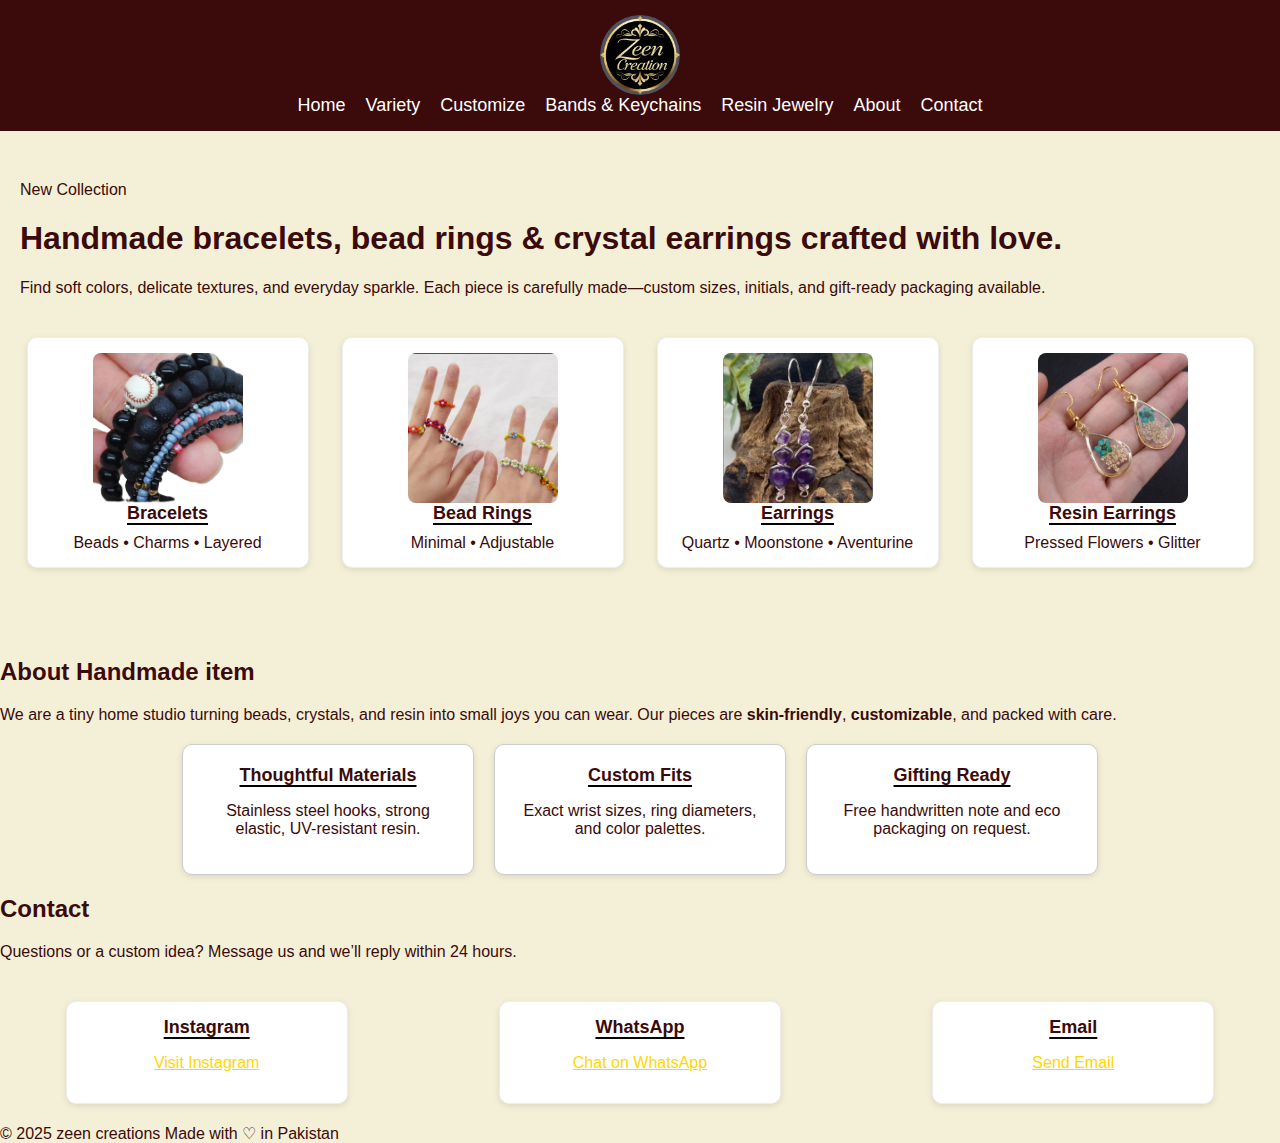
<file: index.html>
<!doctype html>
<html lang="en">
<head>
  <meta charset="utf-8">
  <meta name="viewport" content="width=device-width, initial-scale=1">
  <title>Handmade Jewelry — Home</title>
  <link rel="stylesheet" href="styles.css">
</head>
<body>
  <header class="navbar"> 
  <div class="container inner">
  <div class="brand">
    <div class="logo">
      <img src="images/logo.png" alt="Zeen Creation Logo">
    </div>
  </div>
</div>
    </div>
    <nav class="nav-links">
      <a href="index.html">Home</a>
      <a href="variety.html">Variety</a>
      <a href="customize.html">Customize</a>
      <a href="bands-keychains.html">Bands & Keychains</a>
      <a href="resin.html">Resin Jewelry</a>
      <a href="#about">About</a>
      <a class="nav-cta" href="#contact">Contact</a>
    </nav>
  </div>
</header>
  <main>
    <section class="hero">
      <div class="container hero-grid">
        <div>
          <span class="badge">New Collection</span>
          <h1>Handmade bracelets, bead rings & crystal earrings crafted with love.</h1>
          <p>Find soft colors, delicate textures, and everyday sparkle. Each piece is carefully made—custom sizes, initials, and gift-ready packaging available.</p>
        </div>
        <div class="hero-tiles">
          <div class="card">
            <img src="images/black braclate.png" alt="Bracelets">
            <div class="title">Bracelets</div>
            <div class="subtitle">Beads • Charms • Layered</div>
          </div>
          <div class="card">
            <img src="images/beades frings.jpeg" alt="Bead Rings">
            <div class="title">Bead Rings</div>
            <div class="subtitle">Minimal • Adjustable</div>
          </div>
          <div class="card">
            <img src="images/purple glass beads.jpeg" alt="Crystal Earrings">
            <div class="title">Earrings</div>
            <div class="subtitle">Quartz • Moonstone • Aventurine</div>
          </div>
          <div class="card">
            <img src="images/resin.jpeg" alt="Resin Earrings">
            <div class="title">Resin Earrings</div>
            <div class="subtitle">Pressed Flowers • Glitter</div>
          </div>
        </div>
      </div>
    </section>
    <section id="about" class="section">
      <div class="container">
        <h2>About Handmade item
        </h2>
        <p class="lead">We are a tiny home studio turning beads, crystals, and resin into small joys you can wear. Our pieces are <strong>skin-friendly</strong>, <strong>customizable</strong>, and packed with care.</p>
        <div class="grid cols-3 mt-2">
          <div class="cards">
            <div class="title">Thoughtful Materials</div>
            <p class="subtitle">Stainless steel hooks, strong elastic, UV-resistant resin.</p>
          </div>
          <div class="cards">
            <div class="title">Custom Fits</div>
            <p class="subtitle">Exact wrist sizes, ring diameters, and color palettes.</p>
          </div>
          <div class="cards">
            <div class="title">Gifting Ready</div>
            <p class="subtitle">Free handwritten note and eco packaging on request.</p>
          </div>
        </div>
      </div>
    </section>
    <section id="contact" class="section" style="padding-top:0;">
      <div class="container">
        <h2>Contact</h2>
        <p class="lead">Questions or a custom idea? Message us and we’ll reply within 24 hours.</p>
        </div>
      <div class="grid cols-3">
  <div class="card">
    <div class="title">Instagram</div>
    <p class="subtitle">
      <a href="https://www.instagram.com/tazin.fatim/" target="_blank">
        Visit Instagram
      </a>
    </p>
  </div>

  <div class="card">
    <div class="title">WhatsApp</div>
    <p class="subtitle">
      <a href="https://wa.me/923002347285" target="_blank">
        Chat on WhatsApp
      </a>
    </p>
  </div>

  <div class="card">
    <div class="title">Email</div>
    <p class="subtitle">
      <a href="mailto:zeen.fatima@gmail.com">
        Send Email
      </a>
    </p>
  </div>
</div>

    </section>
  </main>
  <footer>
    <div class="container row">
      <span>© 2025 zeen creations</span>
      <span>Made with ♡ in Pakistan</span>
    </div>
  </footer>
</body>
</html>
</file>
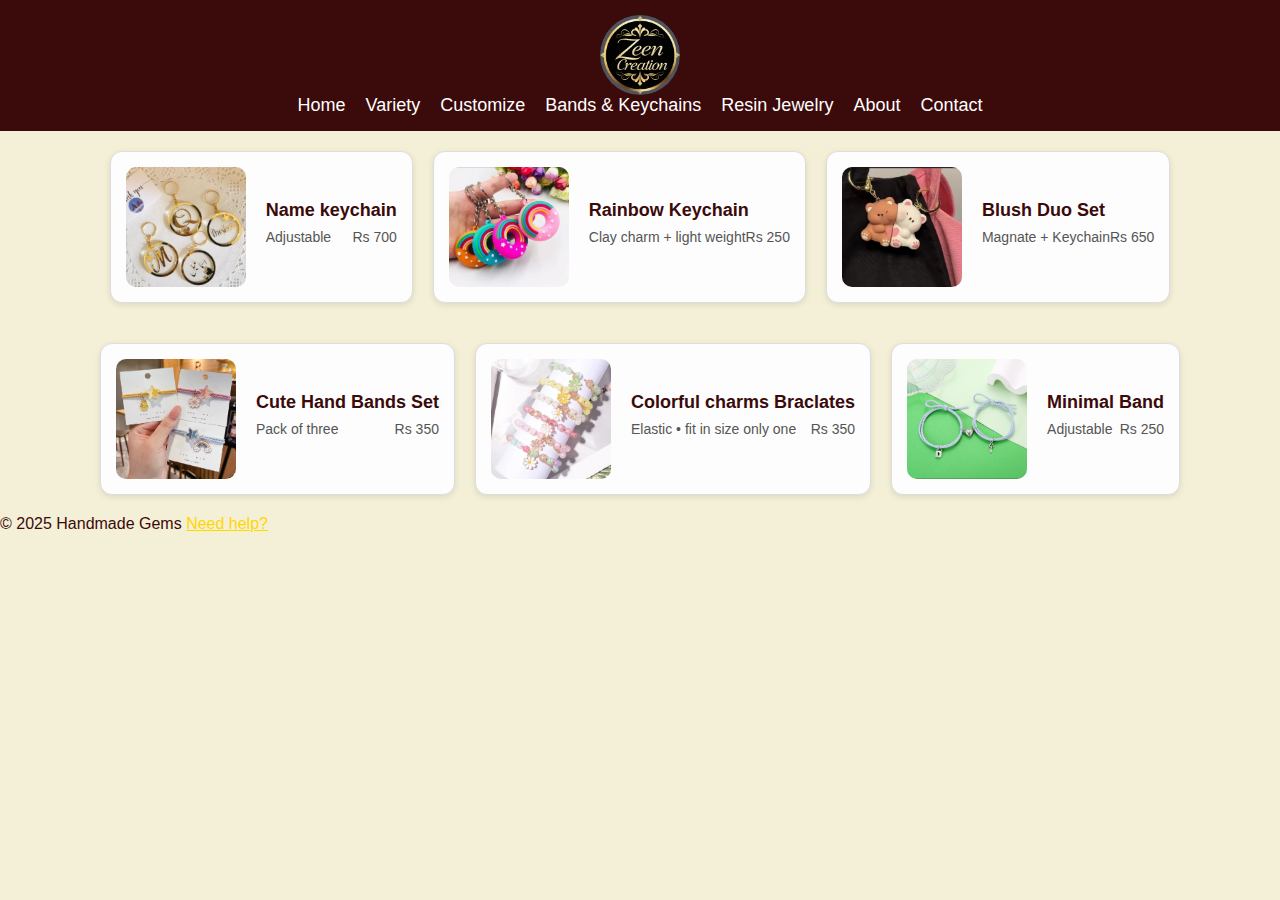
<file: bands-keychains.html>
<!DOCTYPE html>
<html lang="en">
<head>
  <meta charset="UTF-8">
  <meta name="viewport" content="width=device-width, initial-scale=1.0">
  <title>Handmade Jewelry — Bands & Keychains</title>
  <link rel="stylesheet" href="styles.css">
</head>
<body>

<header class="navbar">
  <div class="container inner">
    <div class="brand">
      <div class="logo">
        <img src="images/logo.png" alt="Zeen Creation Logo">
      </div>
    </div>
    <nav class="nav-links">
      <a href="index.html">Home</a>
      <a href="variety.html">Variety</a>
      <a href="customize.html">Customize</a>
      <a href="bands-keychains.html">Bands & Keychains</a>
      <a href="resin.html">Resin Jewelry</a>
      <a href="index.html#about">About</a>
      <a class="nav-cta" href="index.html#contact">Contact</a>
    </nav>
  </div>
</header>

<main class="section">
  <div class="grid">
    <article class="product">
      <img src="images/resin key chain.jpeg" alt="Alphabet keychain">
      <div class="info">
        <div class="name">Name keychain</div>
        <div class="meta"><span>Adjustable</span><span>Rs 700</span></div>
      </div>
    </article>

    <article class="product">
      <img src="images/mini cute keychain.jpeg" alt="Rainbow Keychain">
      <div class="info">
        <div class="name">Rainbow Keychain</div>
        <div class="meta"><span>Clay charm + light weight</span><span>Rs 250</span></div>
      </div>
    </article>

    <article class="product">
      <img src="images/bear keychains.jpeg" alt="Blush Duo Set">
      <div class="info">
        <div class="name">Blush Duo Set</div>
        <div class="meta"><span>Magnate + Keychain</span><span>Rs 650</span></div>
      </div>
    </article>

    <article class="product">
      <img src="images/charms bands.jpeg" alt="Cute Hand Bands Set">
      <div class="info">
        <div class="name">Cute Hand Bands Set</div>
        <div class="meta"><span>Pack of three</span><span>Rs 350</span></div>
      </div>
    </article>

    <article class="product">
      <img src="images/mix color b.jpeg" alt="Colorful Band">
      <div class="info">
        <div class="name">Colorful charms Braclates</div>
        <div class="meta"><span>Elastic • fit in size only one </span><span>Rs 350</span></div>
      </div>
    </article>

    <article class="product">
      <img src="images/thread braclate.jpeg" alt="Minimal Band">
      <div class="info">
        <div class="name">Minimal Band</div>
        <div class="meta"><span>Adjustable</span><span>Rs 250</span></div>
      </div>
    </article>
  </div>
</main>

<footer>
  <div class="container row">
    <span>© 2025 Handmade Gems</span>
    <a href="index.html#contact">Need help?</a>
  </div>
</footer>

</body>
</html>
</file>
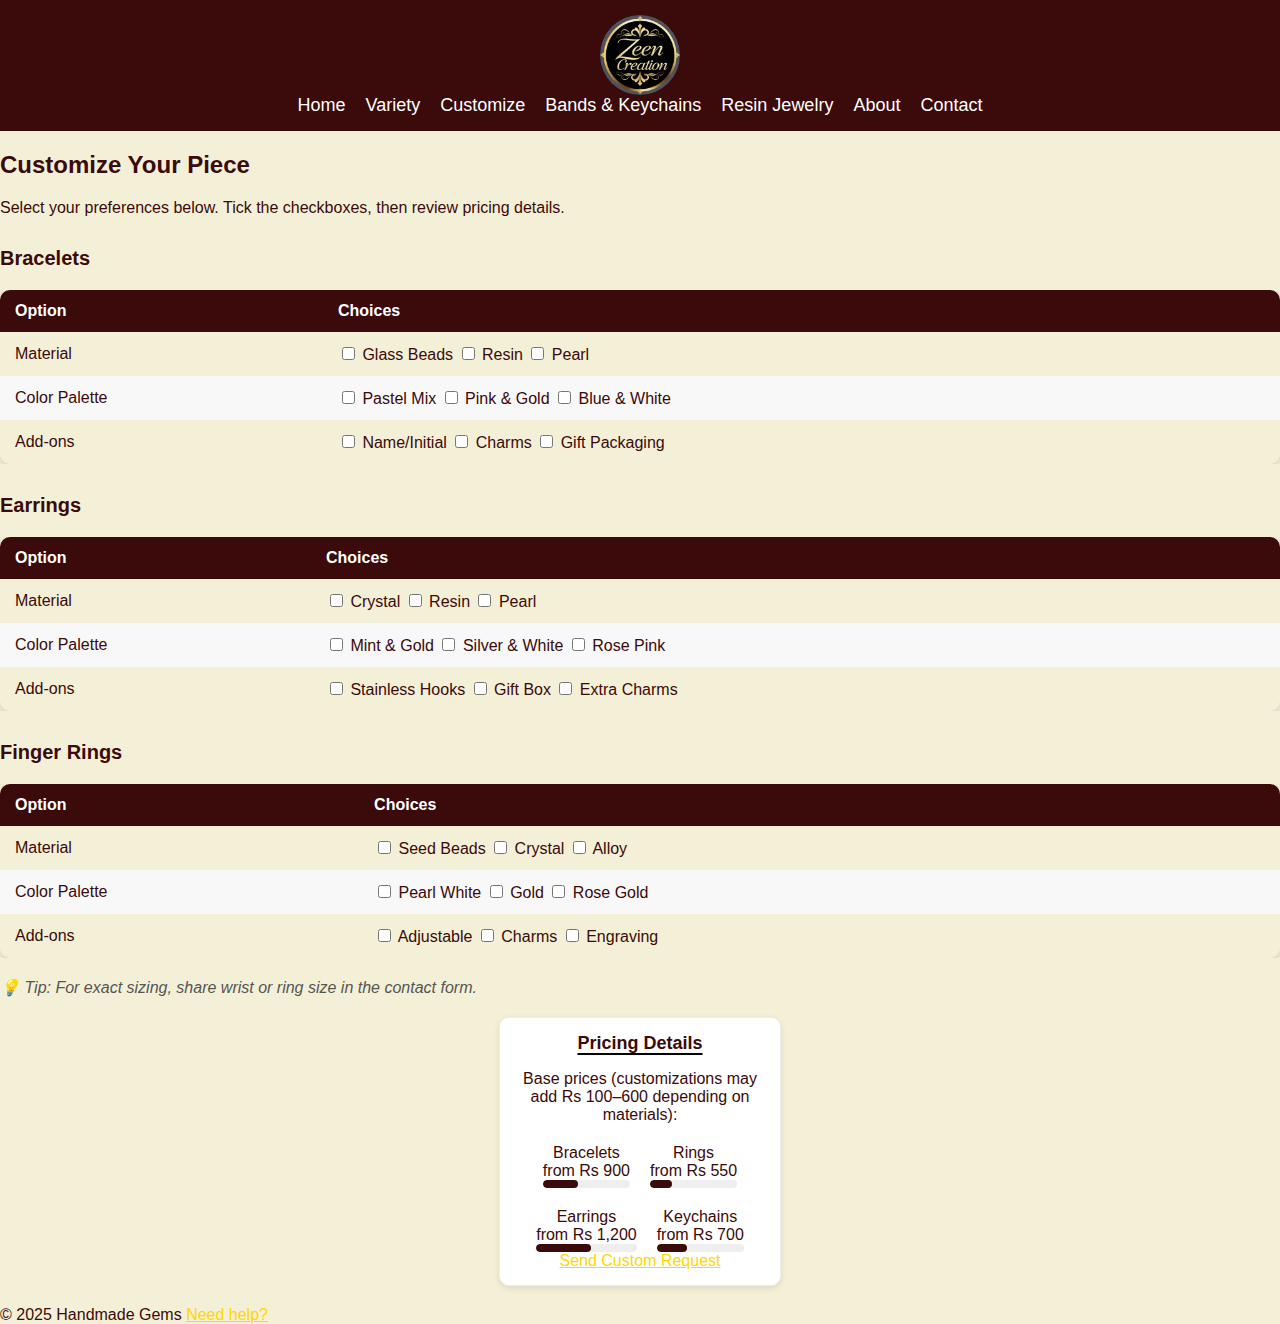
<file: customize.html>
<!doctype html>
<html lang="en">
<head>
  <meta charset="utf-8">
  <meta name="viewport" content="width=device-width, initial-scale=1">
  <title>Handmade Jewelry — Customize</title>
  <link rel="stylesheet" href="styles.css">
</head>
<body>
    <header class="navbar"> 
  <div class="container inner">
  <div class="brand">
    <div class="logo">
      <img src="images/logo.png" alt="Zeen Creation Logo">
    </div>
  </div>
</div>
    </div>
    <nav class="nav-links">
      <a href="index.html">Home</a>
      <a href="variety.html">Variety</a>
      <a href="customize.html">Customize</a>
      <a href="bands-keychains.html">Bands & Keychains</a>
      <a href="resin.html">Resin Jewelry</a>
      <a href="index.html#about">About</a>
      <a class="nav-cta" href="index.html#contact">Contact</a>
      </nav>
    </div>
  </header>

  <main class="section">
  <div class="container">
    <h2>Customize Your Piece</h2>
    <p class="lead">Select your preferences below. Tick the checkboxes, then review pricing details.</p>

    <!-- Bracelets Table -->
    <h3>Bracelets</h3>
    <div class="table-container">
      <table class="styled-table">
        <thead>
          <tr>
            <th>Option</th>
            <th>Choices</th>
          </tr>
        </thead>
        <tbody>
          <tr>
            <td>Material</td>
            <td>
              <label><input type="checkbox"> Glass Beads</label>
              <label><input type="checkbox"> Resin</label>
              <label><input type="checkbox"> Pearl</label>
            </td>
          </tr>
          <tr>
            <td>Color Palette</td>
            <td>
              <label><input type="checkbox"> Pastel Mix</label>
              <label><input type="checkbox"> Pink & Gold</label>
              <label><input type="checkbox"> Blue & White</label>
            </td>
          </tr>
          <tr>
            <td>Add-ons</td>
            <td>
              <label><input type="checkbox"> Name/Initial</label>
              <label><input type="checkbox"> Charms</label>
              <label><input type="checkbox"> Gift Packaging</label>
            </td>
          </tr>
        </tbody>
      </table>
    </div>

    <!-- Earrings Table -->
    <h3>Earrings</h3>
    <div class="table-container">
      <table class="styled-table">
        <thead>
          <tr>
            <th>Option</th>
            <th>Choices</th>
          </tr>
        </thead>
        <tbody>
          <tr>
            <td>Material</td>
            <td>
              <label><input type="checkbox"> Crystal</label>
              <label><input type="checkbox"> Resin</label>
              <label><input type="checkbox"> Pearl</label>
            </td>
          </tr>
          <tr>
            <td>Color Palette</td>
            <td>
              <label><input type="checkbox"> Mint & Gold</label>
              <label><input type="checkbox"> Silver & White</label>
              <label><input type="checkbox"> Rose Pink</label>
            </td>
          </tr>
          <tr>
            <td>Add-ons</td>
            <td>
              <label><input type="checkbox"> Stainless Hooks</label>
              <label><input type="checkbox"> Gift Box</label>
              <label><input type="checkbox"> Extra Charms</label>
            </td>
          </tr>
        </tbody>
      </table>
    </div>

    <!-- Rings Table -->
    <h3>Finger Rings</h3>
    <div class="table-container">
      <table class="styled-table">
        <thead>
          <tr>
            <th>Option</th>
            <th>Choices</th>
          </tr>
        </thead>
        <tbody>
          <tr>
            <td>Material</td>
            <td>
              <label><input type="checkbox"> Seed Beads</label>
              <label><input type="checkbox"> Crystal</label>
              <label><input type="checkbox"> Alloy</label>
            </td>
          </tr>
          <tr>
            <td>Color Palette</td>
            <td>
              <label><input type="checkbox"> Pearl White</label>
              <label><input type="checkbox"> Gold</label>
              <label><input type="checkbox"> Rose Gold</label>
            </td>
          </tr>
          <tr>
            <td>Add-ons</td>
            <td>
              <label><input type="checkbox"> Adjustable</label>
              <label><input type="checkbox"> Charms</label>
              <label><input type="checkbox"> Engraving</label>
            </td>
          </tr>
        </tbody>
      </table>
    </div>

    <p class="tip">💡 Tip: For exact sizing, share wrist or ring size in the contact form.</p>
  </div>
</main>


      <div class="card mt-3">
        <div class="title">Pricing Details</div>
        <p class="subtitle">Base prices (customizations may add Rs 100–600 depending on materials):</p>
        <div class="grid cols-4 mt-1">
          <div>
            <div class="name">Bracelets</div>
            <div class="meta">from Rs 900</div>
            <div class="pricebar"><span style="--w:40%"></span></div>
          </div>
          <div>
            <div class="name">Rings</div>
            <div class="meta">from Rs 550</div>
            <div class="pricebar"><span style="--w:25%"></span></div>
          </div>
          <div>
            <div class="name">Earrings</div>
            <div class="meta">from Rs 1,200</div>
            <div class="pricebar"><span style="--w:55%"></span></div>
          </div>
          <div>
            <div class="name">Keychains</div>
            <div class="meta">from Rs 700</div>
            <div class="pricebar"><span style="--w:35%"></span></div>
          </div>
        </div>
        <div class="mt-2">
          <a class="btn btn-primary" href="index.html#contact">Send Custom Request</a>
        </div>
      </div>
    </div>
  </main>

  <footer>
    <div class="container row">
      <span>© 2025 Handmade Gems</span>
      <a href="index.html#contact">Need help?</a>
    </div>
  </footer>
</body>
</html>
</file>
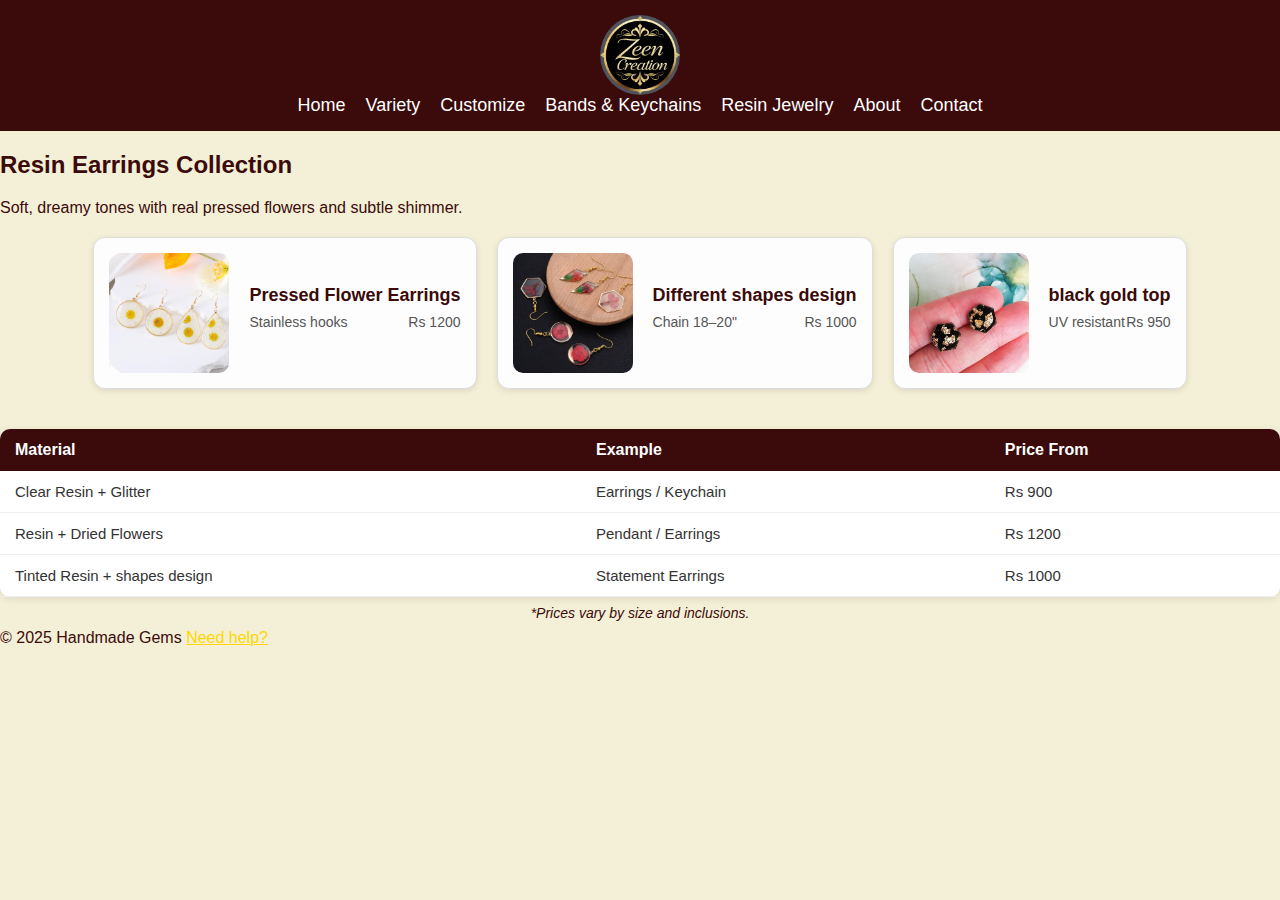
<file: resin.html>
<!doctype html>
<html lang="en">
<head>
  <meta charset="utf-8">
  <meta name="viewport" content="width=device-width, initial-scale=1">
  <title>Handmade Jewelry — Resin</title>
  <link rel="stylesheet" href="styles.css">
</head>
<body>
   <header class="navbar"> 
  <div class="container inner">
  <div class="brand">
    <div class="logo">
      <img src="images/logo.png" alt="Zeen Creation Logo">
    </div>
  </div>
</div>
    </div>
    <nav class="nav-links">
      <a href="index.html">Home</a>
      <a href="variety.html">Variety</a>
      <a href="customize.html">Customize</a>
      <a href="bands-keychains.html">Bands & Keychains</a>
      <a href="resin.html">Resin Jewelry</a>
      <a href="index.html#about">About</a>
      <a class="nav-cta" href="index.html#contact">Contact</a>
      </nav>
    </div>
  </header>

  <main class="section">
    <div class="container">
      <h2>Resin Earrings Collection</h2>
      <p class="lead">Soft, dreamy tones with real pressed flowers and subtle shimmer.</p>

      <div class="grid cols-3 mt-2">
        <article class="product">
          <img src="images/resin flower ear rings.jpeg" alt="Pressed Flower Earrings">
          <div class="info">
            <div class="name">Pressed Flower Earrings</div>
            <div class="meta"><span>Stainless hooks</span><span>Rs 1200</span></div>
          </div>
        </article>
        <article class="product">
          <img src="images/resin earrings design.jpeg" alt="Different shapes design">
          <div class="info">
            <div class="name">Different shapes design </div>
            <div class="meta"><span>Chain 18–20"</span><span>Rs 1000</span></div>
          </div>
        </article>
        <article class="product">
          <img src="images/resin black top.jpeg" alt="black gold top">
          <div class="info">
            <div class="name">black gold top</div>
          <div class="meta"><span>UV resistant</span><span>Rs 950</span></div>
          </div>
        </article>
      </div>

      <div class="mt-3" style="overflow-x:auto">
        <table class="modern-table">
          <caption style="caption-side:bottom; padding:8px; color:var(--muted)">*Prices vary by size and inclusions.</caption>
          <thead>
            <tr>
              <th>Material</th>
              <th>Example</th>
              <th>Price From</th>
            </tr>
          </thead>
          <tbody>
            <tr>
              <td>Clear Resin + Glitter</td>
              <td>Earrings / Keychain</td>
              <td>Rs 900</td>
            </tr>
            <tr>
              <td>Resin + Dried Flowers</td>
              <td>Pendant / Earrings</td>
              <td>Rs 1200</td>
            </tr>
            <tr>
              <td>Tinted Resin + shapes design</td>
              <td>Statement Earrings</td>
              <td>Rs 1000</td>
            </tr>
          </tbody>
        </table>
      </div>
    </div>
  </main>

  <footer>
    <div class="container row">
      <span>© 2025 Handmade Gems</span>
      <a href="index.html#contact">Need help?</a>
    </div>
  </footer>
</body>
</html>
</file>
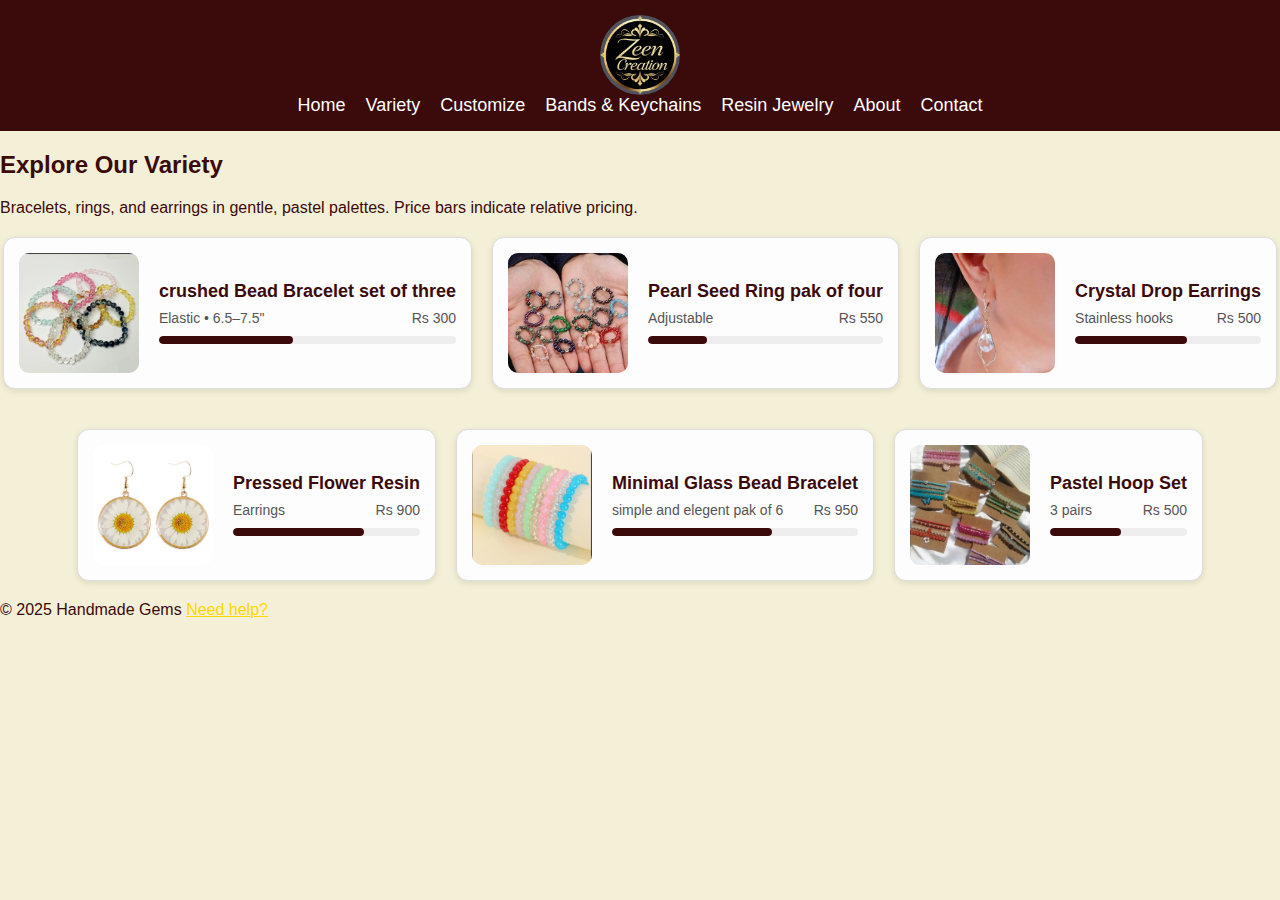
<file: variety.html>
<!doctype html>
<html lang="en">
<head>
  <meta charset="utf-8">
  <meta name="viewport" content="width=device-width, initial-scale=1">
  <title>Handmade Jewelry — Variety</title>
  <link rel="stylesheet" href="styles.css">
</head>
<body>
    <header class="navbar"> 
  <div class="container inner">
  <div class="brand">
    <div class="logo">
      <img src="images/logo.png" alt="Zeen Creation Logo">
    </div>
  </div>
</div>
    </div>
    <nav class="nav-links">
      <a href="index.html">Home</a>
      <a href="variety.html">Variety</a>
      <a href="customize.html">Customize</a>
      <a href="bands-keychains.html">Bands & Keychains</a>
      <a href="resin.html">Resin Jewelry</a>
      <a href="index.html#about">About</a>
      <a class="nav-cta" href="index.html#contact">Contact</a>
      </nav>
    </div>
  </header>
  <main class="section">
    <div class="container">
      <h2>Explore Our Variety</h2>
      <p class="lead">Bracelets, rings, and earrings in gentle, pastel palettes. Price bars indicate relative pricing.</p>
      <div class="grid cols-3 mt-2">
        <article class="product">
          <img src="images/mix crushed b.jpeg" alt="crushed Bead Bracelet">
          <div class="info">
            <div class="name">crushed Bead Bracelet set of three</div>
            <div class="meta"><span>Elastic • 6.5–7.5"</span><span>Rs 300</span></div>
            <div class="pricebar"><span style="--w:45%"></span></div>
          </div>
        </article>
        <article class="product">
          <img src="images/beads rings.jpeg" alt="Pearl Seed Ring">
          <div class="info">
            <div class="name">Pearl Seed Ring pak of four</div>
            <div class="meta"><span>Adjustable</span><span>Rs 550</span></div>
            <div class="pricebar"><span style="--w:25%"></span></div>
          </div>
        </article>

        <article class="product">
          <img src="images/crystal ear ring.jpeg" alt="Crystal Drop Earrings">
          <div class="info">
            <div class="name">Crystal Drop Earrings</div>
            <div class="meta"><span>Stainless hooks</span><span>Rs 500</span></div>
            <div class="pricebar"><span style="--w:60%"></span></div>
          </div>
        </article>

        <article class="product">
          <img src="images/resin white flower ear ring.jpeg" alt="Pressed Flower Resin">
          <div class="info">
            <div class="name">Pressed Flower Resin</div>
            <div class="meta"><span>Earrings</span><span>Rs 900</span></div>
            <div class="pricebar"><span style="--w:70%"></span></div>
          </div>
        </article>

        <article class="product">
          <img src="images/glassbeads braclate.jpeg" alt="Minimal Gold Bead Bracelet">
          <div class="info">
            <div class="name">Minimal Glass Bead Bracelet</div>
            <div class="meta"><span>simple and elegent pak of 6</span><span>Rs 950</span></div>
            <div class="pricebar"><span style="--w:65%"></span></div>
          </div>
        </article>

        <article class="product">
          <img src="images/set of b.jpeg" alt="Pastel Hoop Set">
          <div class="info">
            <div class="name">Pastel Hoop Set</div>
            <div class="meta"><span>3 pairs</span><span>Rs 500</span></div>
            <div class="pricebar"><span style="--w:52%"></span></div>
          </div>
        </article>
      </div>
    </div>
  </main>

  <footer>
    <div class="container row">
      <span>© 2025 Handmade Gems</span>
      <a href="index.html#contact">Need help?</a>
    </div>
  </footer>
</body>
</html>
</file>
<file: styles.css>
body {
margin: 0;
  font-family: Arial, sans-serif;
  background-color: #f4f0d7; 
  color: #3b0a0a; 
}
a, .btn {
  color: #FFD700; 
}
.navbar {
  background: #3b0a0a;
  color: white;
  padding: 15px 30px;
}
.navbar .container {
  display: flex;
  flex-direction: column;
  align-items: center;
}
.nav-links {
  list-style: none;
  display: flex;
  justify-content: center;  
  gap: 20px;                
  margin: 0;
  padding: 0;
}
.nav-links a {
  color: white;
  text-decoration: none;
  font-size: 18px;
}
.nav-links a:hover {
  color: gold;
}
.hero {
  padding: 50px 20px;
}

.hero-tiles {
  display: flex;              
  justify-content: center;    
  gap: 20px;                  
  margin-top: 20px;
  flex-wrap: wrap;      
}

.card {
  background: #fff;
  border: 1px solid #eee;
  border-radius: 10px;
  padding: 15px;
  text-align: center;
  box-shadow: 0px 2px 6px rgba(0,0,0,0.1);
  width: 200px;   
}
.card:hover {
  transform: translateY(-10px); 
  box-shadow: 0px 8px 16px rgba(0,0,0,0.2); 
}
.card {
  background: #fff;
  border: 1px solid #eee;
  border-radius: 10px;
  padding: 15px;
  text-align: center;
  box-shadow: 0px 2px 6px rgba(0,0,0,0.1);
  width: 250px;           
  margin: 20px auto;      
}
.card img {
  width: 150px;
  height: 150px;
  object-fit: cover;
  border-radius: 8px;
  display: block;
  margin: 0 auto;
}
.grid {
  display: flex;             
  justify-content: center;    
  gap: 20px;                  
  flex-wrap: wrap;            
  margin-top: 20px;
}

.cards {
  background: #fff;
  border: 1px solid #ccc;
  border-radius: 10px;
  padding: 20px;
  text-align: center;
  width: 250px;
  box-shadow: 0px 2px 6px rgba(0,0,0,0.1);
  transition: transform 0.3s ease, box-shadow 0.3s ease;
}
.cards:hover {
  transform: translateY(-10px);
  box-shadow: 0px 8px 16px rgba(0,0,0,0.2);
}
.title {
  font-size: 18px;
  font-weight: bold;
  margin-bottom: 10px;
  text-decoration: underline;   
  text-underline-offset: 4px;   
  text-decoration-thickness: 2px; 
  text-decoration-color: #000; 
}
.logo {
  width: 80px;              
  height: 80px;
  background: black;        
  border-radius: 50%;      
  display: flex;
  align-items: center;
  justify-content: center;
  overflow: hidden;      
}
.logo img {
  width: 100%;   
  height: auto;  
  display: block;
}

.product {
  display: flex;
  align-items: center;
  background: #fdfdfd; 
  border: 1px solid #ddd;
  border-radius: 12px;
  padding: 15px;
  margin-bottom: 20px;
  box-shadow: 0 2px 6px rgba(0,0,0,0.1);
  transition: transform 0.3s ease, box-shadow 0.3s ease;
}

.product:hover {
  transform: translateY(-5px);
  box-shadow: 0 6px 12px rgba(0,0,0,0.2);
}

.product img {
  width: 120px;
  height: 120px;
  object-fit: cover;
  border-radius: 10px;
  margin-right: 20px;
}

.product .info {
  flex: 1;
}

.product .name {
  font-size: 18px;
  font-weight: bold;
  color: #3b0a0a; 
  margin-bottom: 8px;
}

.product .meta {
  display: flex;
  justify-content: space-between;
  font-size: 14px;
  color: #555;
  margin-bottom: 10px;
}
.pricebar {
  background: #eee;
  border-radius: 6px;
  height: 8px;
  overflow: hidden;
}

.pricebar span {
  display: block;
  height: 100%;
  background: #3b0a0a; 
  width: var(--w);
  border-radius: 6px;
}
.table-container {
  margin: 20px 0;
  overflow-x: auto;
}

.styled-table {
  width: 100%;
  border-collapse: collapse;
  font-size: 16px;
  border-radius: 10px;
  overflow: hidden;
  box-shadow: 0 2px 8px rgba(0,0,0,0.15);
}

.styled-table thead {
  background-color: #3b0a0a; 
  color: #fff;
  text-align: left;
}

.styled-table th, 
.styled-table td {
  padding: 12px 15px;
}

.styled-table tbody tr:nth-child(even) {
  background-color: #f8f8f8; 
}

.styled-table tbody tr:hover {
  background-color: #f1e4e4; 
}

.styled-table label {
  cursor: pointer;
}

h3 {
  margin-top: 30px;
  color: #3b0a0a;
  font-size: 20px;
}

.tip {
  margin-top: 20px;
  font-style: italic;
  color: #555;
}
/* Modern Table Styles */
.modern-table {
  width: 100%;
  border-collapse: collapse;
  margin-top: 20px;
  background: #fff;
  box-shadow: 0 2px 8px rgba(0,0,0,0.1);
  border-radius: 10px;
  overflow: hidden;
}

.modern-table thead {
  background-color: #3b0a0a;
  color: white;
  text-align: left;
}

.modern-table thead th {
  padding: 12px 15px;
  font-weight: 600;
  font-size: 16px;
}

.modern-table tbody tr {
  border-bottom: 1px solid #eee;
  transition: background 0.3s ease;
}

.modern-table tbody tr:hover {
  background-color: #f9f5f0;
}

.modern-table tbody td {
  padding: 12px 15px;
  font-size: 15px;
  color: #333;
}

.modern-table caption {
  caption-side: bottom;
  padding: 8px;
  font-size: 14px;
  color: #666;
  font-style: italic;
}
</file>
